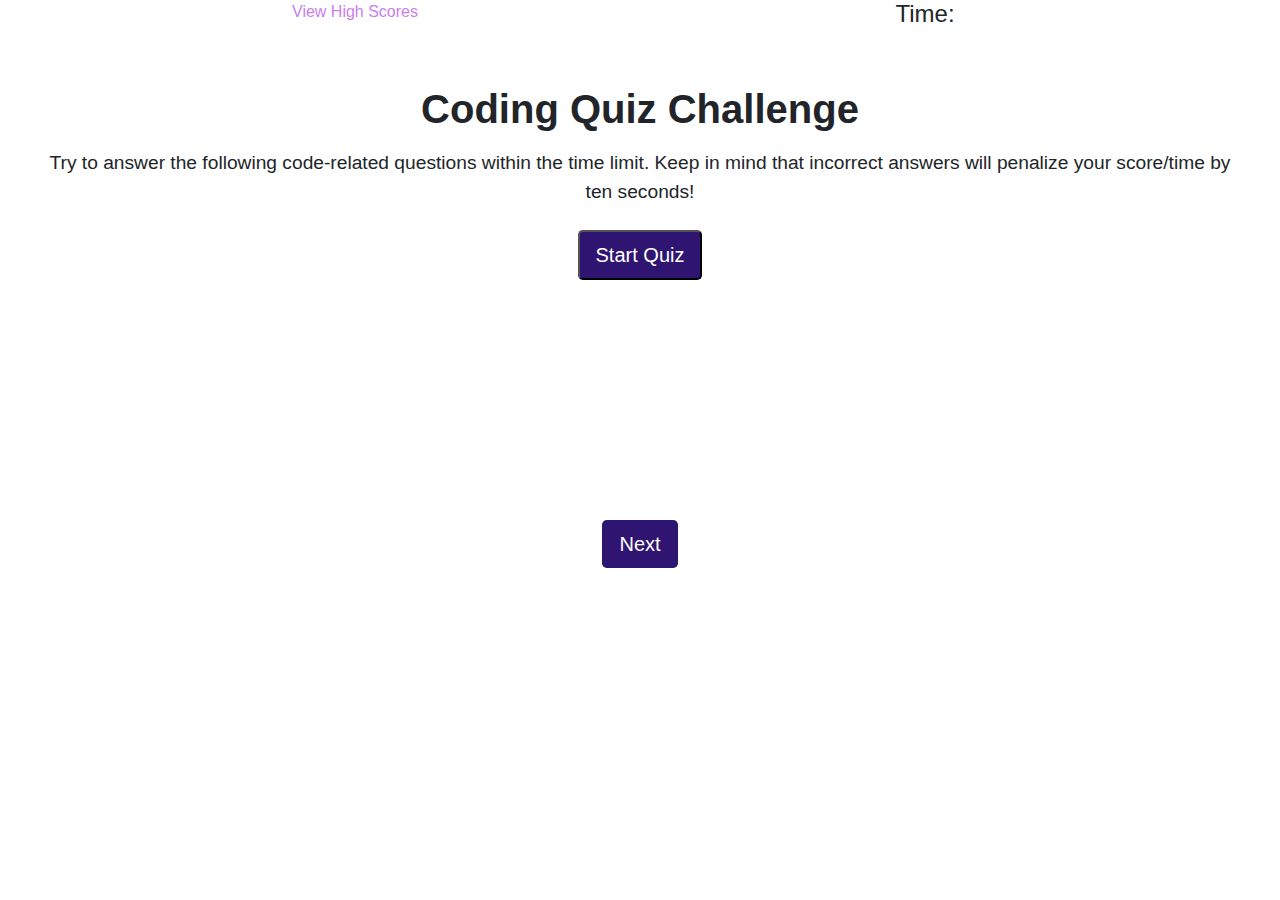
<file: index.HTML>
<!DOCTYPE html>
<html lang="en">
  <head>
    <meta charset="UTF-8" />
    <title>Code Quiz!</title>
    <link rel="stylesheet" href="./assets/style.css" />
    <link
      rel="stylesheet"
      href="https://cdn.jsdelivr.net/npm/bootstrap@4.3.1/dist/css/bootstrap.min.css"
      integrity="sha384-ggOyR0iXCbMQv3Xipma34MD+dH/1fQ784/j6cY/iJTQUOhcWr7x9JvoRxT2MZw1T"
      crossorigin="anonymous"
    />
  </head>
  <body>
    <!-- High scores and timer -->
    <section class="nav-bar container text-center">
      <div class="row">
        <div class="high-scores col-6">
          <button type="button">View High Scores</button>
        </div>
        <div class="col-6">
          <h4>Time: <span id="timer"></span></h4>
        </div>
      </div>
    </section>
    <!-- Main part of the page -->
    <header class="instructions">
      <div class="text-center" id="hide-this">
        <h1 class="font-weight-bold mt-5 mb-3">Coding Quiz Challenge</h1>
        <p class="px-5 mb-4">
          Try to answer the following code-related questions within the time
          limit. Keep in mind that incorrect answers will penalize your
          score/time by ten seconds!
        </p>
      </div>
      <div id="start-btn" class="text-center">
        <button type="button" id="start" class="btn-lg rounded-lg">
          Start Quiz
        </button>
      </div>
    </header>

    <div class="container question-box">
      <div id="question-container" class="hide">
        <div id="question">Questions</div>
        <div id="answer-button" class="btn-grid">
          <button>Answer 1</button>
          <button>Answer 2</button>
          <button>Answer 3</button>
          <button>Answer 4</button>
        </div>
      </div>
      <div class="controls">
        <button id="next-btn" class="next-btn btn hide btn-lg">Next</button>
      </div>
    </div>

    <!-- <script src="https://ajax.googleapis.com/ajax/libs/jquery/3.3.1/jquery.min.js"></script>
    <script src="https://code.jquery.com/ui/1.12.1/jquery-ui.js"></script> -->
    <script src="./assets/script.js"></script>
  </body>
</html>
</file>
<file: assets/style.css>
* {
  font-family: Arial, Helvetica, sans-serif;
}

.high-scores button {
  color: #cb7eec;
  border: none;
  text-decoration: none;
  padding: 0;
  background: none;
  outline: none;
}

#start-btn button {
  background-color: #2f1571;
  color: white;
}

.instructions div p {
  font-size: larger;
}

.question-box {
  display: flex;
  width: 40vw;
  height: 30vw;
  justify-content: center;
  align-items: center;
}

#answer-button button.correct {
  background-color: green;
}

#answer-button button.wrong {
  background-color: rgb(173, 92, 92);
}

#question {
  font-size: 36px;
  font-weight: bold;
}

#next-btn {
  background-color: #2f1571;
  color: white;
  transform: translateY(150%);
}

#answer-button button {
  display: block;
  color: white;
  background-color: #2f1571;
  align-items: center;
  margin: 3px;
  justify-content: space-between;
  font-size: 24px;
  border-radius: 10px;
  width: 50vw;
  text-align: left;
}

#answer-button button:hover {
  border-color: black;
  border-width: 3px;
}

.hide {
  display: none;
}

#question-container {
  width: 50vw;
  transform: translateY(30%);
  margin: 8px;
}

#next-btn:hover {
  border-color: black;
  border-width: 3px;
}
</file>
